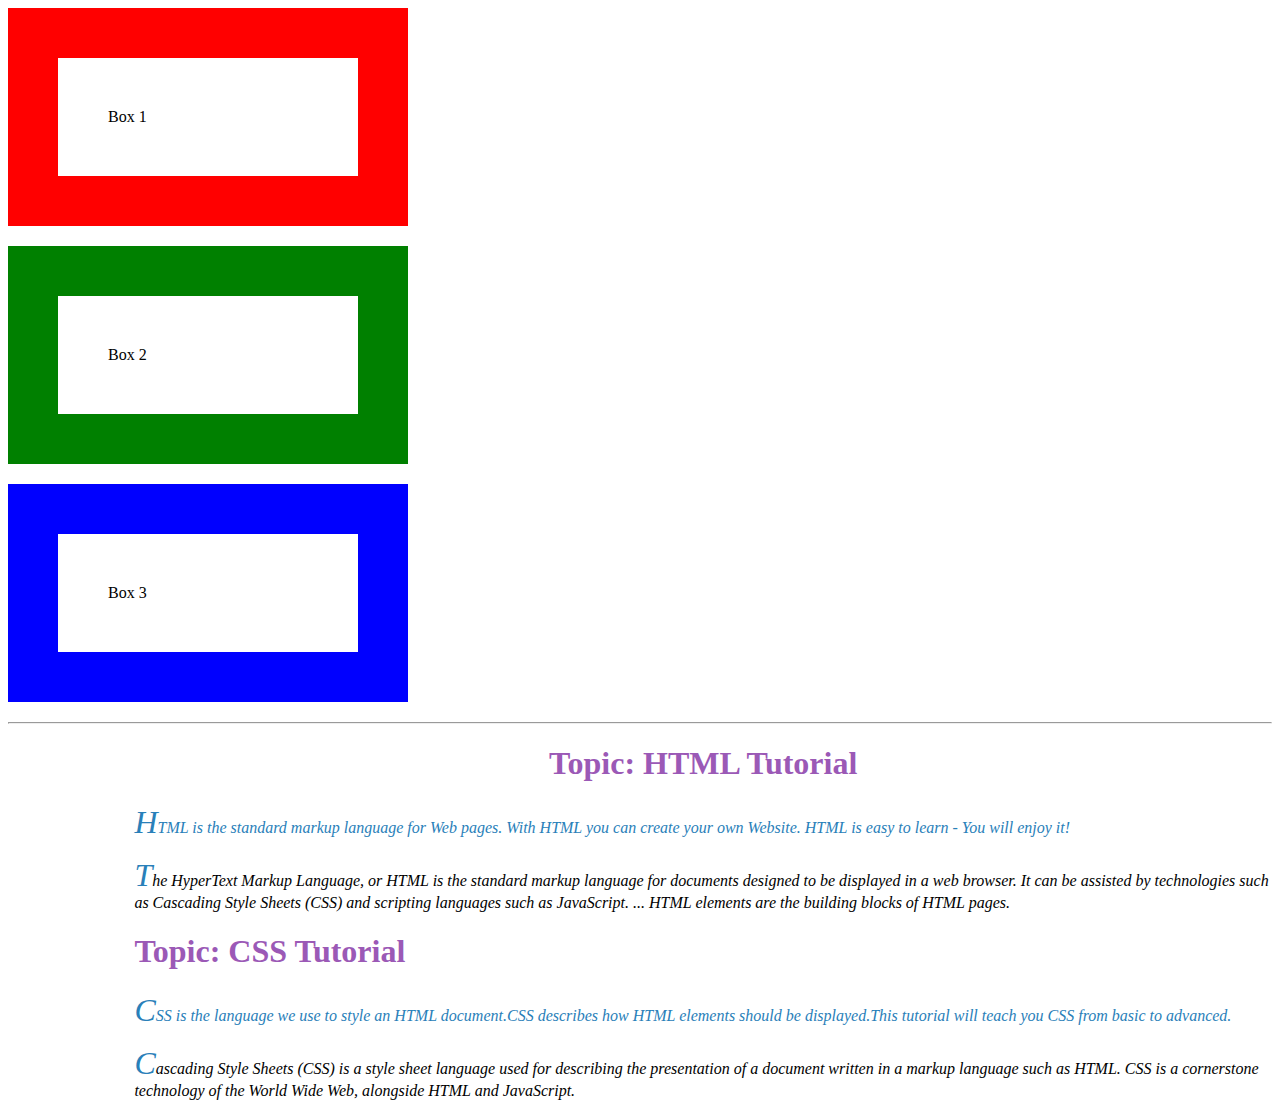
<file: csspractice/index.html>
<!DOCTYPE html>
<html lang="en">
<head>
  <meta charset="UTF-8">
  <meta name="viewport" content="width=device-width, initial-scale=1.0">
  <link rel="stylesheet" href="sytle.css">
  <title>css practice</title>
</head>
<body>
  <div>
    <div class="box">Box 1</div>
    <div class="box green">Box 2</div>
    <div class="box blue">Box 3</div>
   </div>
   <hr>
   <div class="challenge2">
    <h1>HTML Tutorial</h1>
    <p class="sub-header">HTML is the standard markup language for Web pages. With HTML you can create your own Website. HTML is easy to learn - You will enjoy it!</p>
    <p>
     The HyperText Markup Language, or HTML is the standard markup language for documents designed to be displayed in a web browser. It can be assisted by technologies such as Cascading Style Sheets (CSS) and scripting languages such as JavaScript. ... HTML elements are the building blocks of HTML pages.
    </p>
    <h1>CSS Tutorial</h1>
    <p class="sub-header">CSS is the language we use to style an HTML document.CSS describes how HTML elements should be displayed.This tutorial will teach you CSS from basic to advanced.</p>
    <p>
     Cascading Style Sheets (CSS) is a style sheet language used for describing the presentation of a document written in a markup language such as HTML. CSS is a cornerstone technology of the World Wide Web, alongside HTML and JavaScript.
    </p>
  </div>
</body>
</html>
</file>
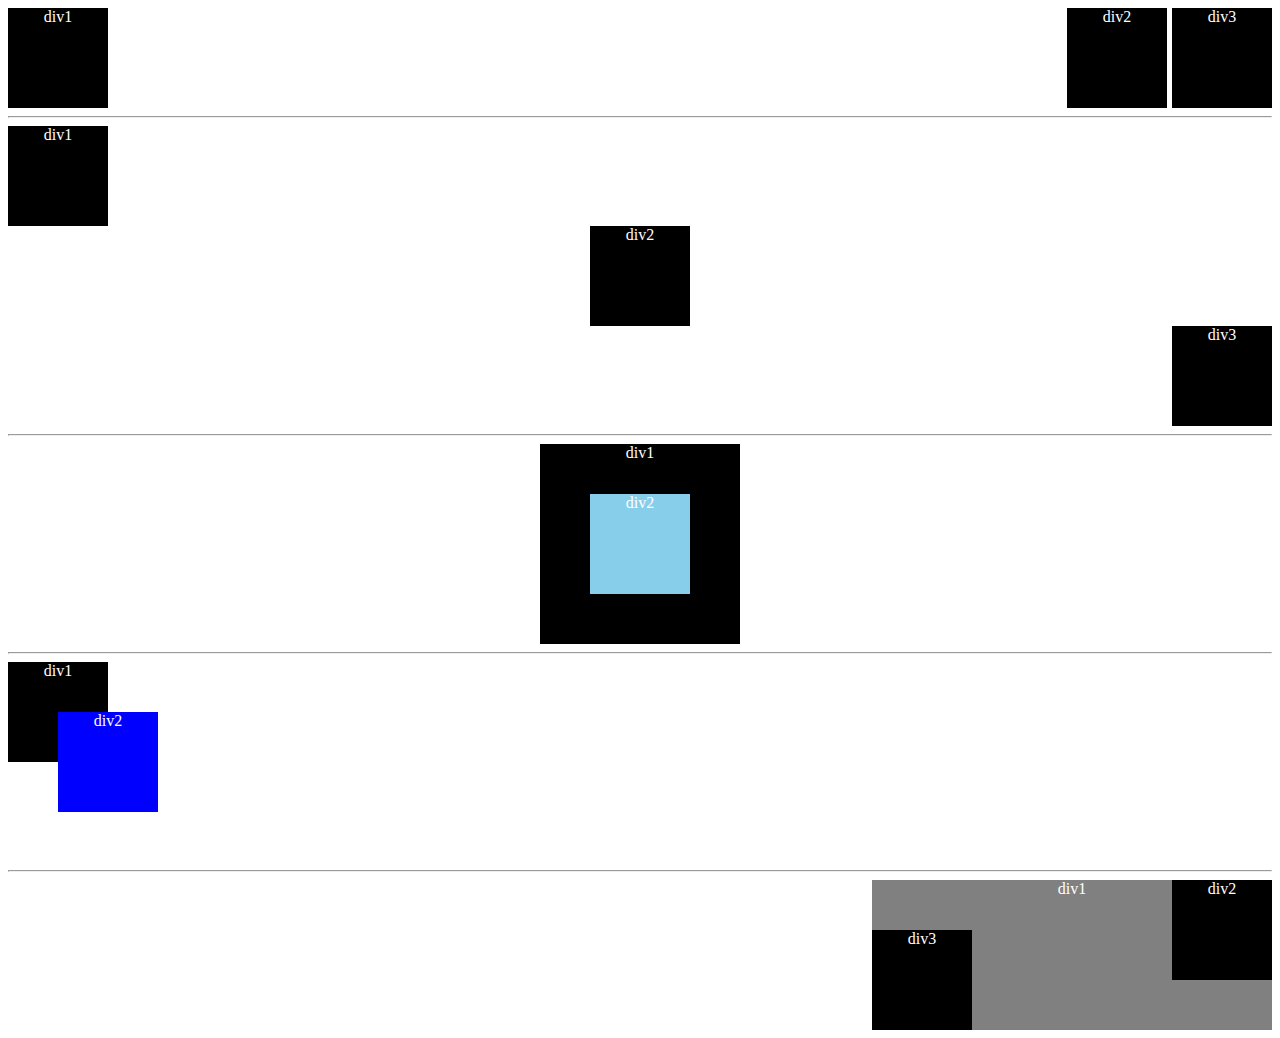
<file: position&flexbox/index.html>
<!DOCTYPE html>
<html lang="en">
<head>
  <meta charset="UTF-8">
  <meta name="viewport" content="width=device-width, initial-scale=1.0">
  <link rel="stylesheet" href="style.css">
  <title>Position & Flexbox </title>
</head>
<body>
    <div class="main1">
        <div class="box">
            div1
        </div>
        <div class="sub_main1">
            <div class="box margin1">
                div2
            </div>
            <div class="box">
                div3
            </div>
        </div>
    </div>
    <hr>
    <div class="main2">
        <div class="box">
            div1
        </div>
        <div class="box box_center">
            div2
        </div>
        <div class="box box_end">
            div3
        </div>
    </div>
    <hr>
    <div class="main3">
        <div class="box_bigsize">
            div1
            <div class="box box_position">
                div2
            </div>
        </div>
    </div>
    <hr>
    <div class="box">
        div1
    </div>
    <div class="box box_2 box_position2">
        div2
    </div>
    <hr>
        <div class="box_control">
            <div class="box_big2">
                div1
            <div class="box box_top">
                div2
            </div>
            <div class="box box_bottom">
                div3
            </div>
        </div>
    </div>
    
</body>

</body>
</html>
</file>
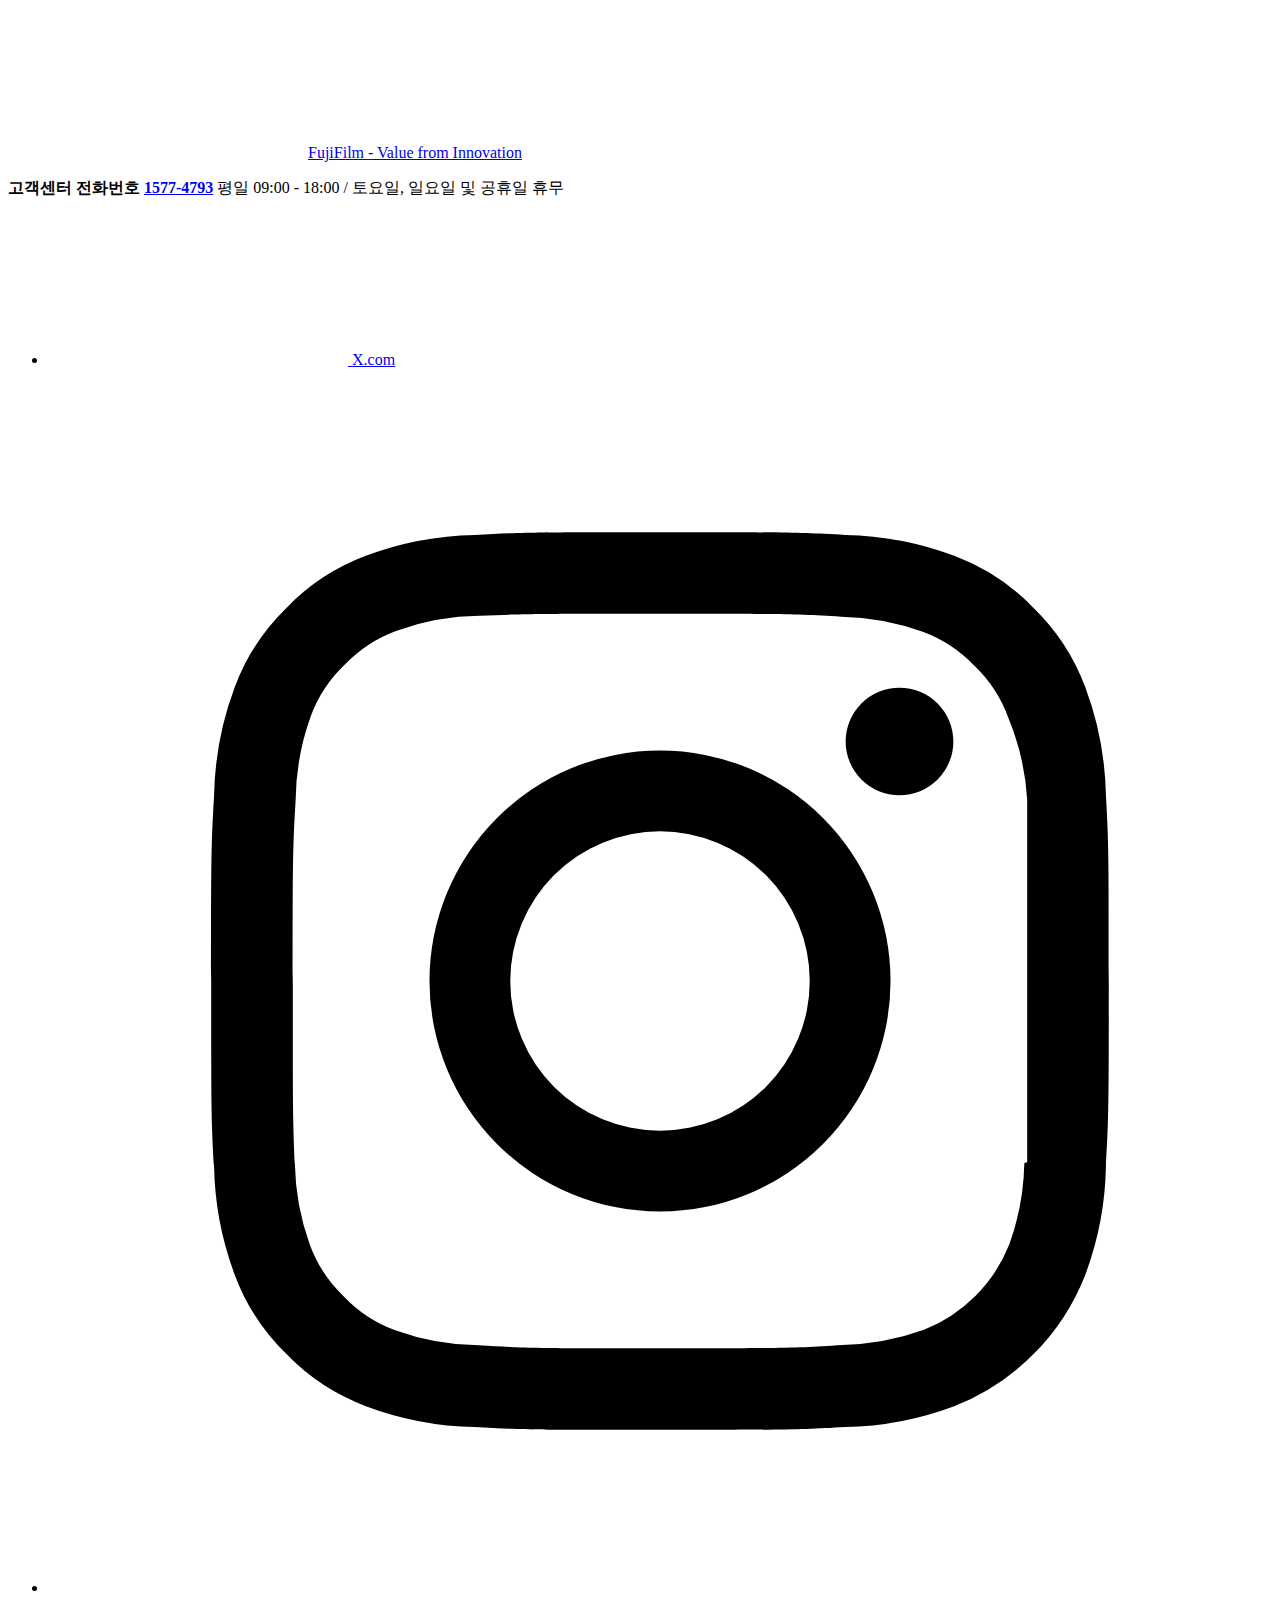
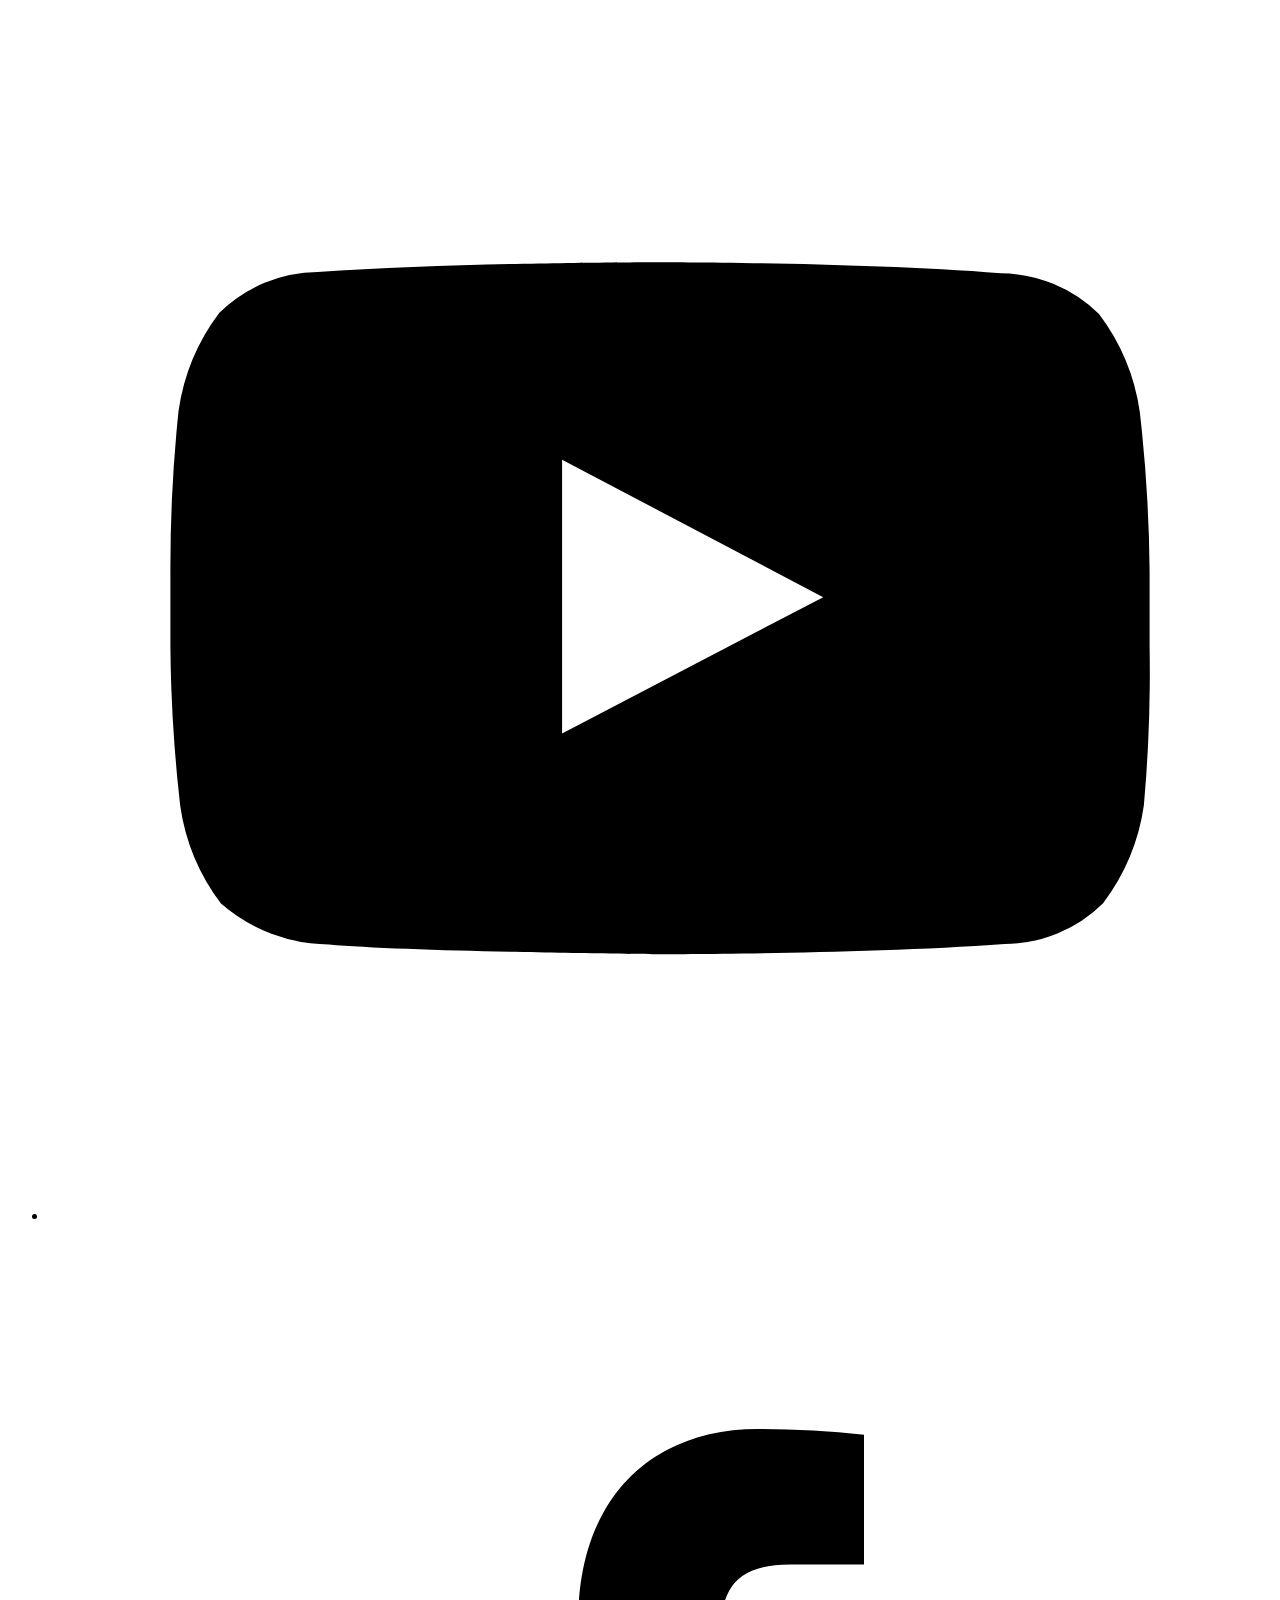
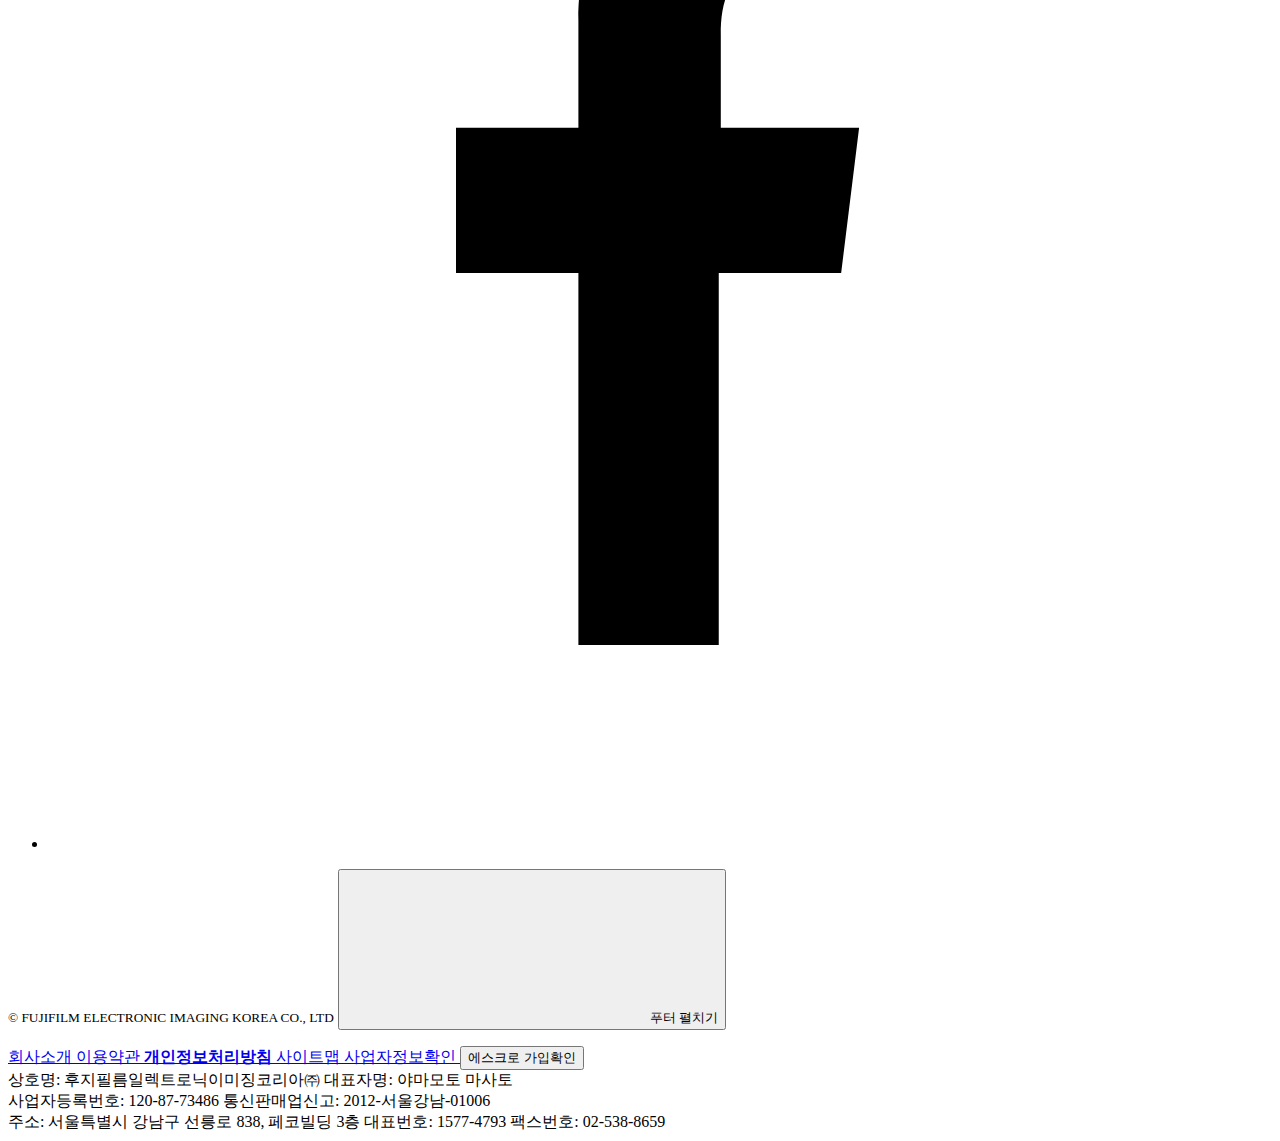
<file: Practice/index.html>
<!DOCTYPE html>
<html lang="en">
<head>
  <meta charset="UTF-8">
  <meta name="viewport" content="width=device-width, initial-scale=1.0">
  <title>Document</title>
</head>
<body>
  <footer id="footer" class="footer">
    <div class="l-wrap l-m-full footer__pad">
    <a href="/" class="home-link">
    <svg aria-hidden="true" class="svg">
    <use xlink:href="#symbol-logo-tagline"></use>
    </svg><span class="a11y">FujiFilm - Value from Innovation</span>
    </a>
    <div class="footer__links">
    <p class="footer__cc-guide desc">
    <strong class="footer__cc">
    <span class="a11y">고객센터 전화번호</span>
    <a href="tel:1577-4793" class="footer__tel">1577-4793</a>
    </strong>
    <span>평일 09:00 - 18:00 / 토요일, 일요일 및 공휴일 휴무</span>
    </p>
    <ul class="footer__social-list">
    <li class="footer__social-item">
    <a href="https://fujifilm-x.com/ko-kr/" target="_blank" rel="noopener noreferrer" class="footer__social-link">
    <svg aria-hidden="true" class="svg">
    <use xlink:href="#symbol-logo-x"></use>
    </svg>
    <span class="a11y">X.com</span>
    </a>
    </li>
    <li class="footer__social-item">
    <a href="https://www.instagram.com/fujifilm_kr/" target="_blank" rel="noopener noreferrer" class="footer__social-link">
    <svg xmlns="http://www.w3.org/2000/svg" viewBox="0 0 30 30" class="svg replaced-svg" focusable="false" aria-hidden="true"><path d="M25.93 10.46a8 8 0 00-.51-2.67 5.26 5.26 0 00-1.27-1.94 5.26 5.26 0 00-1.94-1.27 8 8 0 00-2.67-.51C18.36 4 18 4 15 4s-3.36 0-4.54.07a8 8 0 00-2.67.51 5.26 5.26 0 00-1.94 1.27 5.26 5.26 0 00-1.27 1.94 8 8 0 00-.51 2.67C4 11.64 4 12 4 15s0 3.36.07 4.54a8 8 0 00.51 2.67 5.26 5.26 0 001.27 1.94 5.26 5.26 0 001.94 1.27 8 8 0 002.67.51C11.64 26 12 26 15 26s3.36 0 4.54-.07a8 8 0 002.67-.51 5.67 5.67 0 003.21-3.21 8 8 0 00.51-2.67C26 18.36 26 18 26 15s0-3.36-.07-4.54zm-2 9a6.22 6.22 0 01-.37 2 3.74 3.74 0 01-2.09 2.09 6.22 6.22 0 01-2 .37C18.29 24 17.94 24 15 24s-3.29 0-4.44-.07a6.22 6.22 0 01-2.05-.37 3.34 3.34 0 01-1.26-.83 3.34 3.34 0 01-.83-1.26 6.22 6.22 0 01-.37-2C6 18.29 6 17.94 6 15s0-3.29.07-4.44a6.22 6.22 0 01.37-2.05 3.34 3.34 0 01.83-1.26 3.34 3.34 0 011.26-.83 6.22 6.22 0 012.05-.37C11.71 6 12.06 6 15 6s3.29 0 4.44.07a6.22 6.22 0 012 .37 3.34 3.34 0 011.26.83 3.34 3.34 0 01.83 1.26 6.22 6.22 0 01.47 2.03v8.88zM15 9.35A5.65 5.65 0 1020.65 15 5.65 5.65 0 0015 9.35zm0 9.32A3.67 3.67 0 1118.67 15 3.67 3.67 0 0115 18.67zm7.19-9.54a1.32 1.32 0 11-1.32-1.32 1.32 1.32 0 011.32 1.32z"></path></svg>
    </a>
    </li>
    <li class="footer__social-item">
    <a href="https://www.youtube.com/c/FUJIFILMKorea_official/featured" target="_blank" rel="noopener noreferrer" class="footer__social-link">
    <svg xmlns="http://www.w3.org/2000/svg" viewBox="0 0 30 30" class="svg replaced-svg" focusable="false" aria-hidden="true"><path d="M26.76 10.17a5.21 5.21 0 00-1-2.4 3.48 3.48 0 00-2.41-1C20 6.5 15 6.5 15 6.5s-5 0-8.39.24a3.48 3.48 0 00-2.41 1 5.21 5.21 0 00-1 2.4 36.65 36.65 0 00-.2 3.94v1.83a36.65 36.65 0 00.24 3.91 5.21 5.21 0 001 2.4 4.05 4.05 0 002.65 1c1.92.18 8.16.24 8.16.24s5 0 8.4-.25a3.44 3.44 0 002.41-1 5.21 5.21 0 001-2.4 36.65 36.65 0 00.14-3.9v-1.83a36.65 36.65 0 00-.24-3.91zM12.6 18.05v-6.71l6.4 3.37z"></path></svg>
    </a>
    </li>
    <li class="footer__social-item">
    <a href="https://www.facebook.com/fujifilmdigitalcamera/" target="_blank" rel="noopener noreferrer" class="footer__social-link">
    <svg xmlns="http://www.w3.org/2000/svg" viewBox="0 0 30 30" class="svg replaced-svg" focusable="false" aria-hidden="true"><path d="M20 8.32h-1.81c-1.42 0-1.7.7-1.7 1.73v2.27h3.39l-.44 3.56h-3V25H13v-9.12h-3v-3.56h3V9.7c0-3 1.79-4.7 4.4-4.7a24.15 24.15 0 012.6.14z"></path></svg>
    </a>
    </li>
    </ul>
    </div>
    <p class="footer__bottom">
    <small class="footer__copyright">© FUJIFILM ELECTRONIC IMAGING KOREA CO., LTD</small>
    <button type="button" id="toggle-footer" class="btn-more" aria-controls="footer__details">
    <svg class="svg" aria-hidden="true">
    <use xlink:href="#icon-dropdown-down"></use>
    </svg>
    <span class="a11y">푸터 펼치기</span>
    </button>
    </p>
    <div id="footer__details" class="footer__details">
    <form name="shop_check" method="post" action="https://admin.kcp.co.kr/Modules/escrow/kcp_pop.jsp">
    <input type="hidden" name="site_cd" value="B1743">
    </form>
    <div class="footer__menu body3">
    <a href="/company" class="link footer__menu-link">
    <span class="link__text">회사소개</span>
    </a>
    <a href="/policy/legal" class="link footer__menu-link">
    <span class="link__text">이용약관</span>
    </a>
    <a href="/policy/privacy" class="link footer__menu-link">
    <b class="link__text">개인정보처리방침</b>
    </a>
    <a href="/sitemap" class="link footer__menu-link">
    <span class="link__text">사이트맵</span>
    </a>
    <a href="https://www.ftc.go.kr/bizCommPop.do?wrkr_no=1208773486" class="link footer__menu-link" target="_blank" rel="noopener noreferrer">
    <span class="link__text">사업자정보확인</span>
    </a>
    <button type="button" id="escrow" class="link footer__menu-link">
    <span class="link__text">에스크로 가입확인</span>
    </button>
    </div>
    <div class="footer__info-wrap">
    <div>
    <span class="footer__info-item">상호명: 후지필름일렉트로닉이미징코리아㈜</span>
    <span class="footer__info-item">대표자명: 야마모토 마사토</span>
    </div>
    <div>
    <span class="footer__info-item">사업자등록번호: 120-87-73486</span>
    <span class="footer__info-item">통신판매업신고: 2012-서울강남-01006</span>
    </div>
    <div>
    <span class="footer__info-item">주소: 서울특별시 강남구 선릉로 838, 페코빌딩 3층</span>
    <span class="footer__info-item">대표번호: 1577-4793</span>
    <span class="footer__info-item">팩스번호: 02-538-8659</span>
    </div>
    </div>
    </div>
    </div>
    </footer>
</body>
</html>
</file>
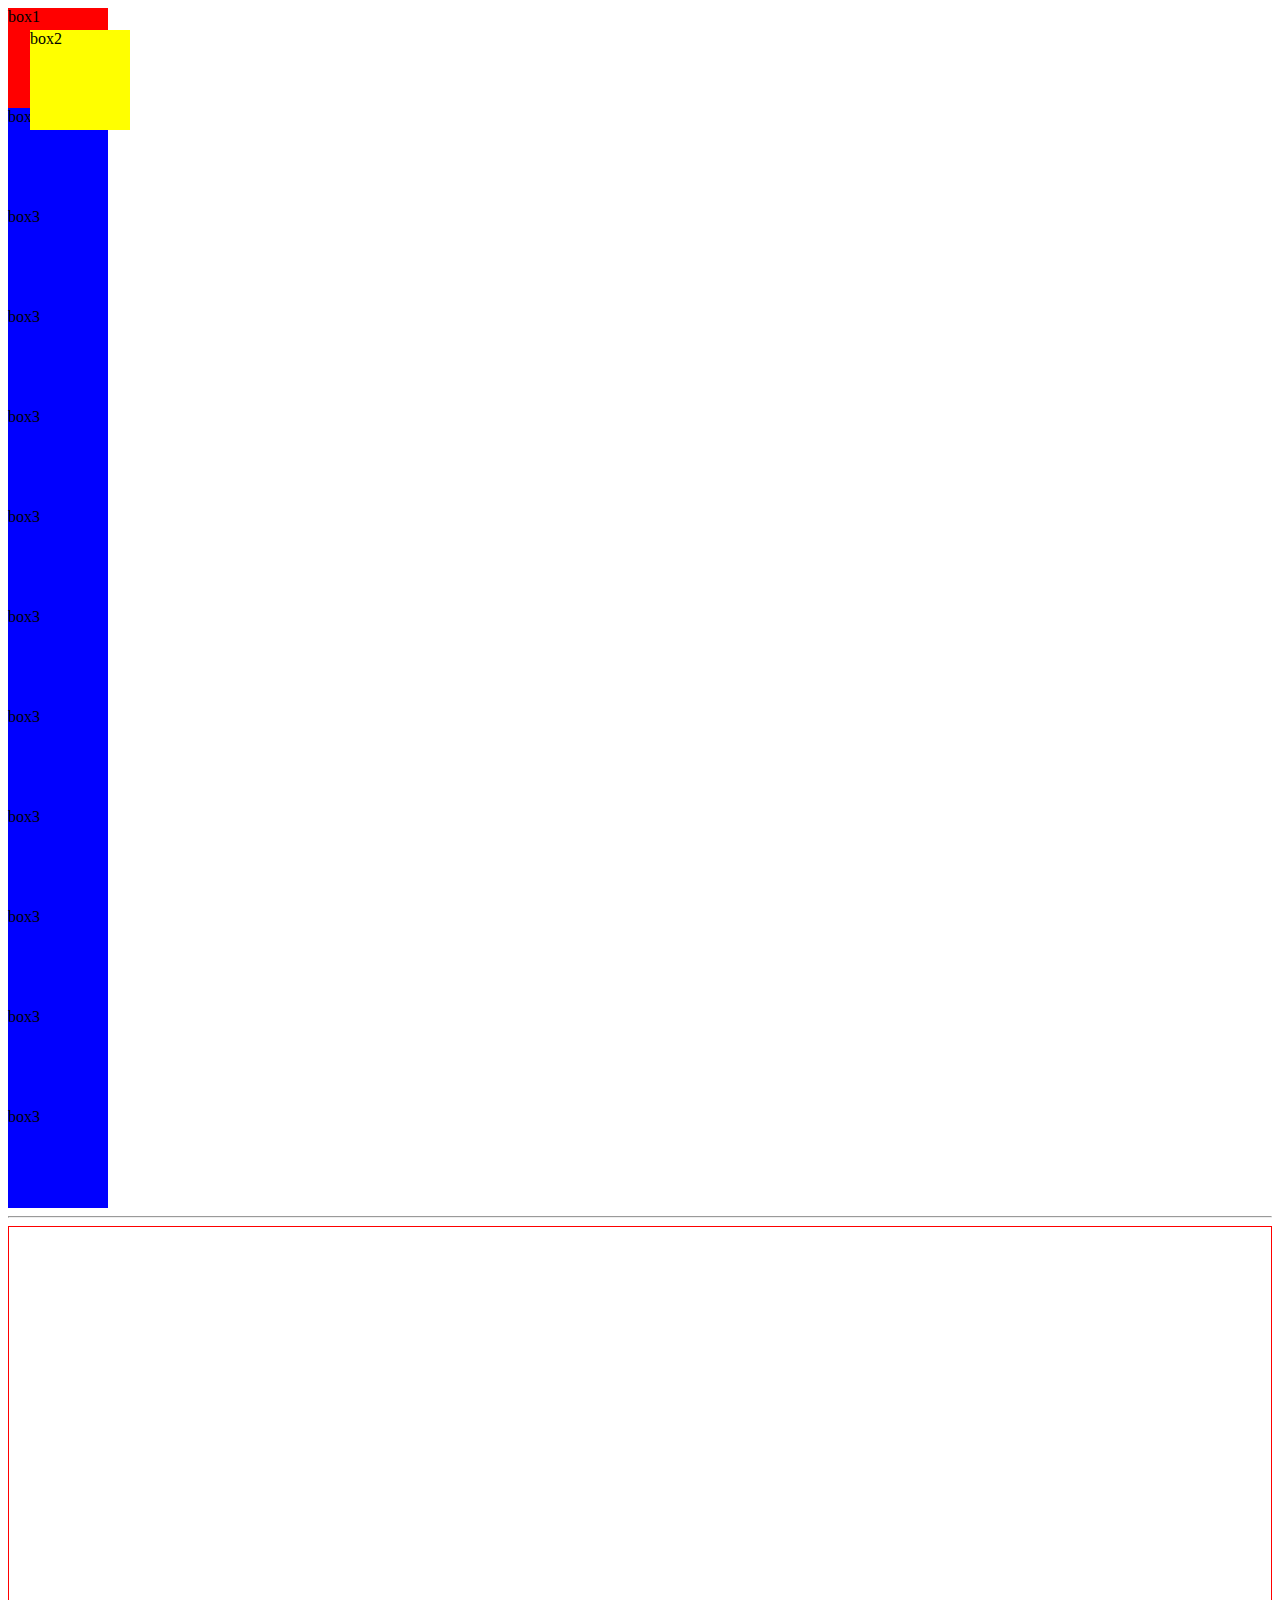
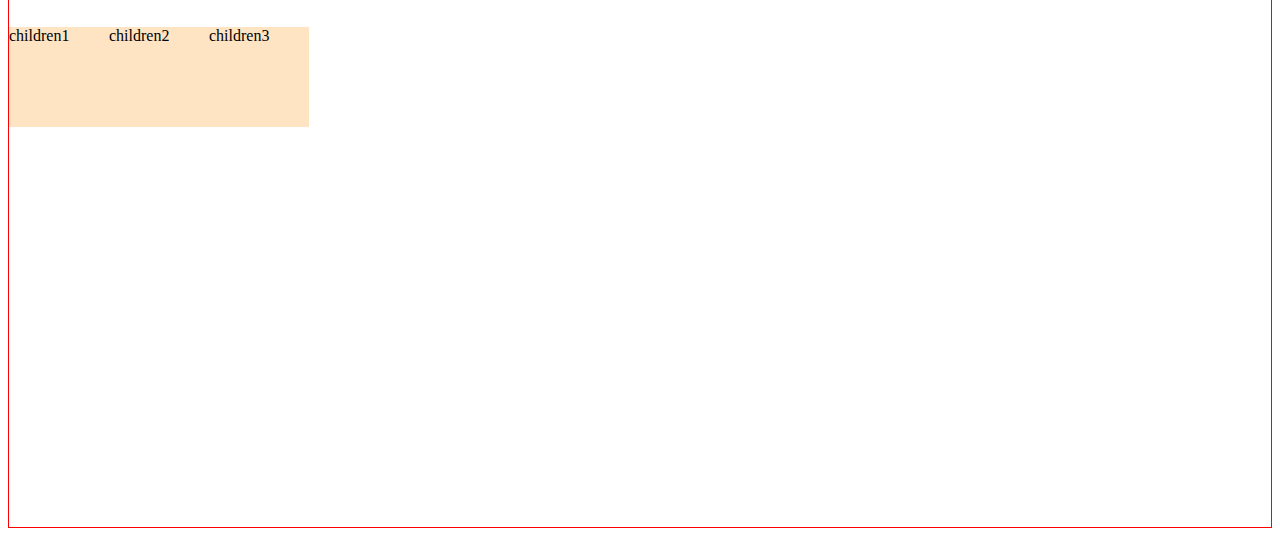
<file: position&flexbox/practice.html>
<!DOCTYPE html>
<html lang="en">
<head>
  <meta charset="UTF-8">
  <meta name="viewport" content="width=device-width, initial-scale=1.0">
  <link rel="stylesheet" href="practice.css">
  <title>Position & Flexbox</title>
</head>

  <!--
    1.position relative 는 내가 있던 태그에서 움직인다.(top,left,bottom,right)
    2.position absolute 는 내가 속한 부모 태그를 기준으로 움직인다.
    3. position static 은 웹페이지의 기본값이다.즉, 순서대로 요소를 보여준다.(static 은 방향을 읽어낼 수 없다.)
    4. position fixed 는 절대적인 자리에 고정된다.
    5. position sticky 는 스크롤 바를 내렸을 때 고정된다.
  -->
  <div class="box red">box1</div>
  <div class="box yellow locate">box2</div>
  <div class="box blue">box3</div>
  <div class="box blue">box3</div>
  <div class="box blue">box3</div>
  <div class="box blue">box3</div>
  <div class="box blue">box3</div>
  <div class="box blue">box3</div>
  <div class="box blue">box3</div>
  <div class="box blue">box3</div>
  <div class="box blue">box3</div>
  <div class="box blue">box3</div>
  <div class="box blue">box3</div>


  <hr>
  <!--
    1.display flex 는 모든 요소를 가로로 정렬한다.
    2. justify content 는 가로의 요소들을 움직일 수 있다.
    flexbox연습하는 웹사이트🐸: https://flexboxfroggy.com/#ko
    
  -->
   <div class="mother">
    <div class="children">children1</div>
    <div class="children">children2</div>
    <div class="children">children3</div>
    </div>
  </body>
</html>
</file>
<file: csspractice/sytle.css>
@charset "utf-8";

.box {
  border:50px solid red;
  width:200px;
  padding:50px;
  margin-bottom:20px;
}

.green {
  border-color:green;
  
}

.blue {
  border-color:blue;
}

h1 {
  color:#9b59b6;
}
p {
  font-size:16px;
  font-family: Verdana;
  font-style:italic;
}
.sub-header {
  color:#2980b9;
}



p::first-letter {
  font-size: 200%;
  color:#2980b9
}

h1::before {
   content: "Topic: ";
}
h1:first-child {
 text-align: center;
} 
.challenge2 {
  padding-left:10%;
}
</file>
<file: position&flexbox/style.css>
@charset "utf-8";
body{
  text-align: center;
}
.box{
  width: 100px;
  height: 100px;
  background-color:#000;
  color: white;
}
.main1{
  display: flex;
  justify-content: space-between;
}
.sub_main1{
  display: flex;
}
.margin1{
  margin-right: 5px;
}


.main2{
  display: flex;
  flex-direction: column;
}
.box_center{
  align-self: center;
}
.box_end{
  align-self: flex-end;
}


.main3{
  display: flex;
  justify-content: center;
}
.box_bigsize{
  width: 200px;
  height: 200px;
  background-color: #000;
  color: white;
  position: relative;
}
.box_position{
  position: absolute;
  left: 50px;
  top: 50px;
  background-color: skyblue;
}
.box_2{
  background-color: blue;
}
.box_position2{
  position: relative;
  left: 50px;
  top: -50px;
}

.box_big2{
  width: 400px;
  height: 150px;
  background-color: gray;
  color: white;
  position: relative;
  right:0px;
  bottom:0px;
}
.box_top{
  position: absolute;
  top: 0;
  right: 0;
}
.box_bottom{
  position: absolute;
  bottom: 0;
  left: 0;
}
.box_control{
  display: flex;
  justify-content: flex-end;
  
}
</file>
<file: position&flexbox/practice.css>
@charset "utf-8";

.box{
  width: 100px;
  height: 100px;
}
.red{
  background-color: red;
}
.yellow{
  background-color: yellow;
}
.blue{
  background-color: blue;
}
.locate{
  position: absolute;
  left: 30px; top: 30px;
}
.mother{
  border: 1px solid red;
  height: 100vh; /* vh= view height*/
  display: flex;
  /*justify-content: center;  flex-start, center, flex-end, space-between, space-around 등의 값이 있음)*/
  align-items: center  ; /* 부모 요소를 기준으로 부모 요소의 범위 밖은 컨트롤 할 수 없다. 따라서 부모요소의 크기를 컨트롤 해주면 된다. 그리고 space 계열은 사용 할 수 없다.*/
  /*flex-direction: column (가로로 정렬된 요소를 세로로 바꾸고 justify-content는 세로로 align-items는 가로방향으로 바뀐다.) */
}
.children{
  background-color: bisque;
  width: 100px; height: 100px;

}
</file>
